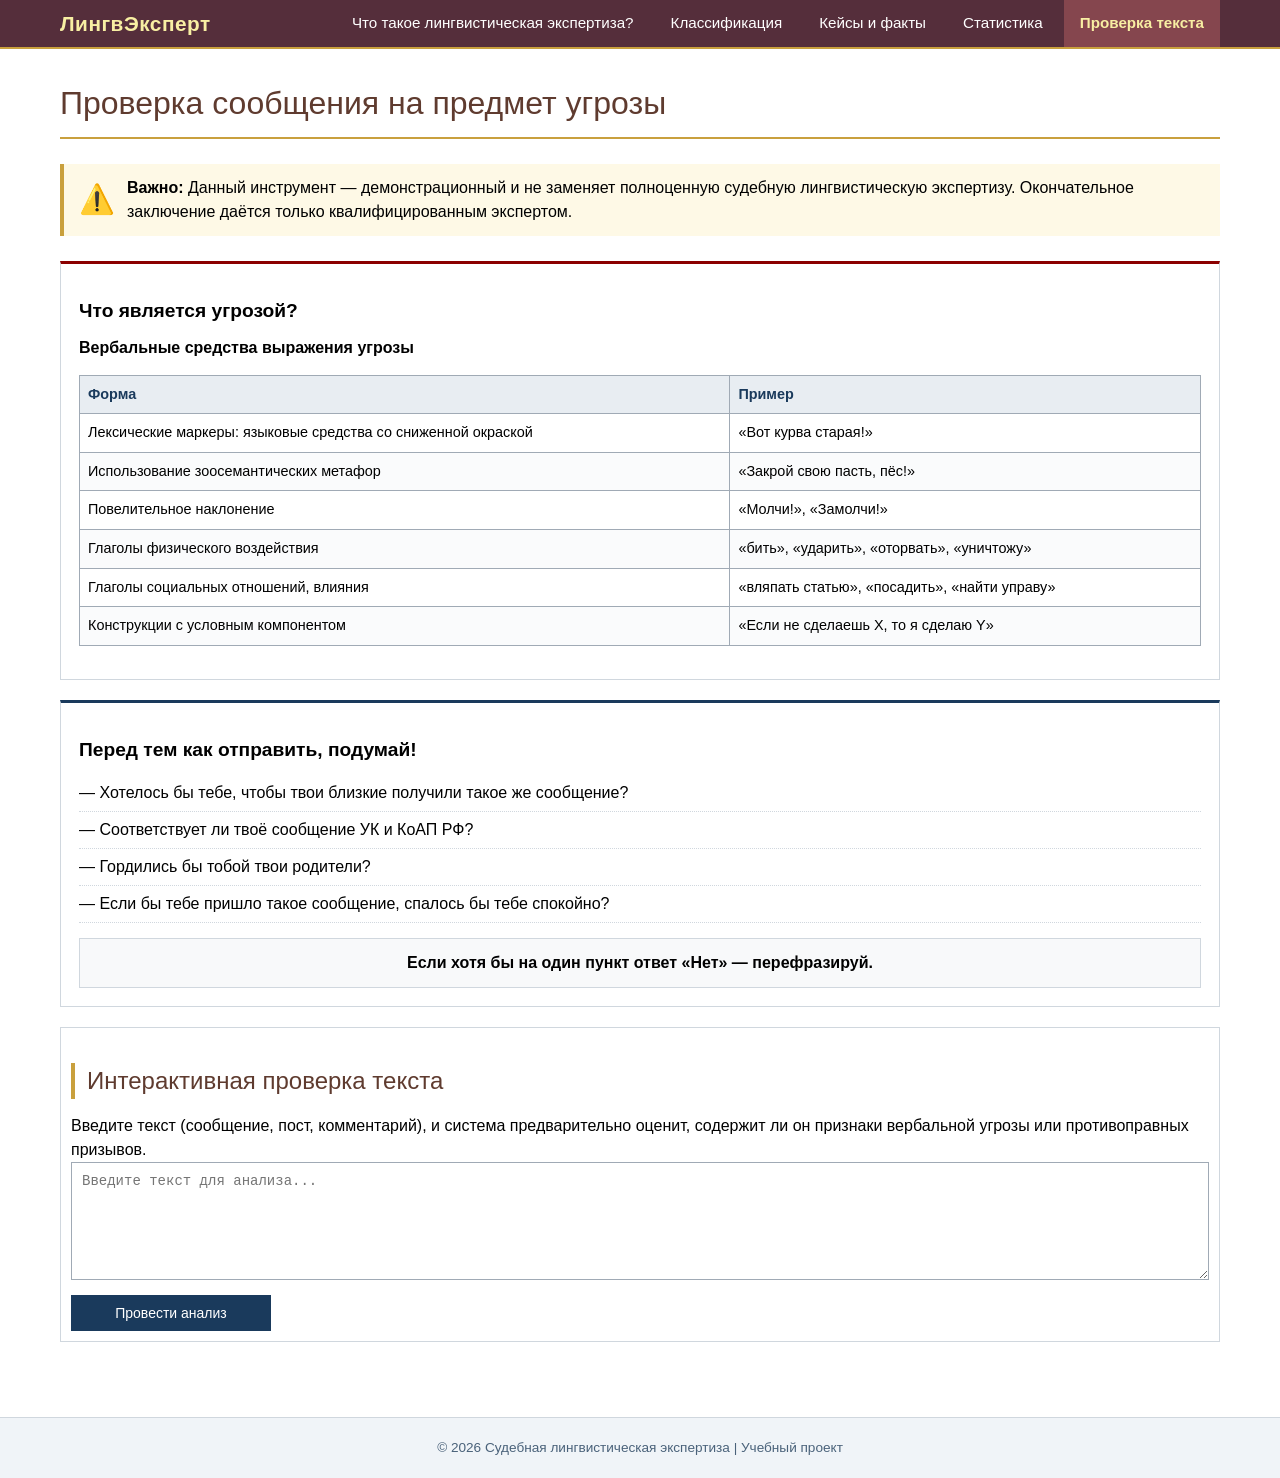
<file: analyzer.html>
<!DOCTYPE html>
<html lang="ru">
<head>
    <meta charset="UTF-8">
    <meta name="viewport" content="width=device-width, initial-scale=1.0">
    <title>Проверка текста на угрозы - ЛингвЭксперт</title>
    <link rel="stylesheet" href="style.css">
</head>
<body>
    <nav>
        <div class="nav-container">
            <div class="logo"> ЛингвЭксперт</div>
            <ul>
                <li><a href="index.html">Что такое лингвистическая экспертиза?</a></li>
                <li><a href="classification.html">Классификация</a></li>
                <li><a href="cases.html">Кейсы и факты</a></li>
                <li><a href="statistics.html">Статистика</a></li>
                <li><a href="analyzer.html" class="active">Проверка текста</a></li>
            </ul>
        </div>
    </nav>

    <main class="container">
        <h1> Проверка сообщения на предмет угрозы</h1>

        <div class="guide-warning">
            <span class="warning-icon">⚠️</span>
            <p><strong>Важно:</strong> Данный инструмент — демонстрационный и не заменяет полноценную судебную лингвистическую экспертизу. Окончательное заключение даётся только квалифицированным экспертом.</p>
        </div>
        
        <div class="guide-category red">
            <h3> Что является угрозой?</h3>
            <h4>Вербальные средства выражения угрозы</h4>
            <table class="guide-table">
                <thead>
                    <tr><th>Форма</th><th>Пример</th></tr>
                </thead>
                <tbody>
                    <tr><td>Лексические маркеры: языковые средства со сниженной окраской</th><td>«Вот курва старая!»</th></tr>
                    <tr><td>Использование зоосемантических метафор</th><td>«Закрой свою пасть, пёс!»</th></tr>
                    <tr><td>Повелительное наклонение</th><td>«Молчи!», «Замолчи!»</th></tr>
                    <tr><td>Глаголы физического воздействия</th><td>«бить», «ударить», «оторвать», «уничтожу»</th></tr>
                    <tr><td>Глаголы социальных отношений, влияния</th><td>«вляпать статью», «посадить», «найти управу»</th></tr>
                    <tr><td>Конструкции с условным компонентом</th><td>«Если не сделаешь Х, то я сделаю Y»</th></tr>
                </tbody>
            </table>
        </div>
        
        <div class="guide-category blue">
            <h3> Перед тем как отправить, подумай!</h3>
            <ul class="checklist">
                <li>— Хотелось бы тебе, чтобы твои близкие получили такое же сообщение?</li>
                <li>— Соответствует ли твоё сообщение УК и КоАП РФ?</li>
                <li>— Гордились бы тобой твои родители?</li>
                <li>— Если бы тебе пришло такое сообщение, спалось бы тебе спокойно?</li>
            </ul>
            <p class="checklist-note"><strong>Если хотя бы на один пункт ответ «Нет» — перефразируй.</strong></p>
        </div>
        
        <section class="analyzer-section">
            <h2> Интерактивная проверка текста</h2>
            <p class="analyzer-desc">Введите текст (сообщение, пост, комментарий), и система предварительно оценит, содержит ли он признаки вербальной угрозы или противоправных призывов.</p>
            
            <div class="analyzer-input">
                <textarea id="userText" rows="6" placeholder="Введите текст для анализа..."></textarea>
                <button id="analyzeBtn"> Провести анализ</button>
            </div>
            
            <div id="analysisResult" class="analysis-result" style="display: none;">
                <h3> Результат предварительного анализа:</h3>
                <div id="resultContent"></div>
            </div>
        </section>
    </main>

    <footer>
        <p>© 2026 Судебная лингвистическая экспертиза | Учебный проект</p>
    </footer>

    <script>

        const CONFIG = {
            markers: [
                { name: 'Прямые угрозы', weight: 30, list: ['уничтожу', 'убью', 'зарежу', 'пристрелю', 'взорву', 'подорву', 'растерзаю', 'ликвидирую', 'прикончу', 'задушу', 'забью', 'прибью', 'прирежу', 'изуродую', 'отрежу', 'изобью'] },
                { name: 'Косвенные угрозы', weight: 15, list: ['пожалеешь', 'последствия', 'будешь отвечать', 'расплатишься', 'тебе не поздоровится', 'ты ответишь', 'пеняй на себя'] },
                { name: 'Лексика насилия', weight: 20, list: ['смерть', 'кровь', 'убийство', 'насилие', 'расправа', 'возмездие', 'агрессия', 'жестокость'] },
                { name: 'Императивные маркеры', weight: 25, list: ['долой', 'вперёд', 'прочь', 'вон', 'хватит', 'требуется', 'следует', 'обязаны', 'должны', 'прекратите', 'перестаньте', 'отойди', 'уйди'] },
            ],
            highThreat: 60,
            mediumThreat: 30
        };
        
        function findMarkers(text, markersList) {
            return markersList.filter(marker => text.includes(marker));
        }

        function calculateThreatLevel(foundMarkers) {
            let level = 0;
            for (let i = 0; i < foundMarkers.length; i++) {
                level += foundMarkers[i].length * CONFIG.markers[i].weight;
            }
            return Math.min(level, 100);
        }

        function getThreatLevel(score) {
            if (score >= CONFIG.highThreat) {
                return { class: 'high', text: 'ВЫСОКИЙ', conclusion: 'Текст содержит явные признаки угрозы или призыва. Рекомендуется воздержаться от публикации.' };
            } else if (score >= CONFIG.mediumThreat) {
                return { class: 'medium', text: 'СРЕДНИЙ', conclusion: 'Текст содержит отдельные маркеры, которые могут быть интерпретированы как угроза.' };
            } else {
                return { class: 'low', text: 'НИЗКИЙ', conclusion: 'Явных признаков угрозы не обнаружено.' };
            }
        }

        function analyzeText() {

            const text = document.getElementById('userText').value;

            if (!text.trim()) {
                alert('Введите текст для анализа');
                return;
            }

            const lowerText = text.toLowerCase();

            const foundMarkers = CONFIG.markers.map(marker => findMarkers(lowerText, marker.list));

            const threatScore = calculateThreatLevel(foundMarkers);
            const threatInfo = getThreatLevel(threatScore);

            const markersReport = CONFIG.markers.map((marker, index) => {
                const found = foundMarkers[index];
                return found.length ? `<p><strong>${marker.name}:</strong> ${found.join(', ')}</p>` : '';
            }).join('');

            const hasAnyMarkers = CONFIG.markers.some((_, i) => foundMarkers[i].length > 0);
            const emptyReport = !hasAnyMarkers ? '<p>⚠️ Явных маркеров не обнаружено</p>' : '';

            document.getElementById('analysisResult').style.display = 'block';
            document.getElementById('resultContent').innerHTML = `
                <div class="threat-meter ${threatInfo.class}">
                    <span class="meter-label">Уровень угрозы: ${threatInfo.text}</span>
                    <div class="meter-bar">
                        <div class="meter-fill ${threatInfo.class}" style="width: ${threatScore}%"></div>
                    </div>
                    <span class="meter-value">${threatScore}%</span>
                </div>
                <div class="details">
                    <h4> Обнаруженные маркеры:</h4>
                    ${markersReport}
                    ${emptyReport}
                </div>
                <div class="conclusion ${threatInfo.class}">
                    <strong> Заключение:</strong> ${threatInfo.conclusion}
                </div>
                    `;
        }

                  document.getElementById('analyzeBtn').addEventListener('click', analyzeText);
        
    </script>
</body>
</html>
</file>
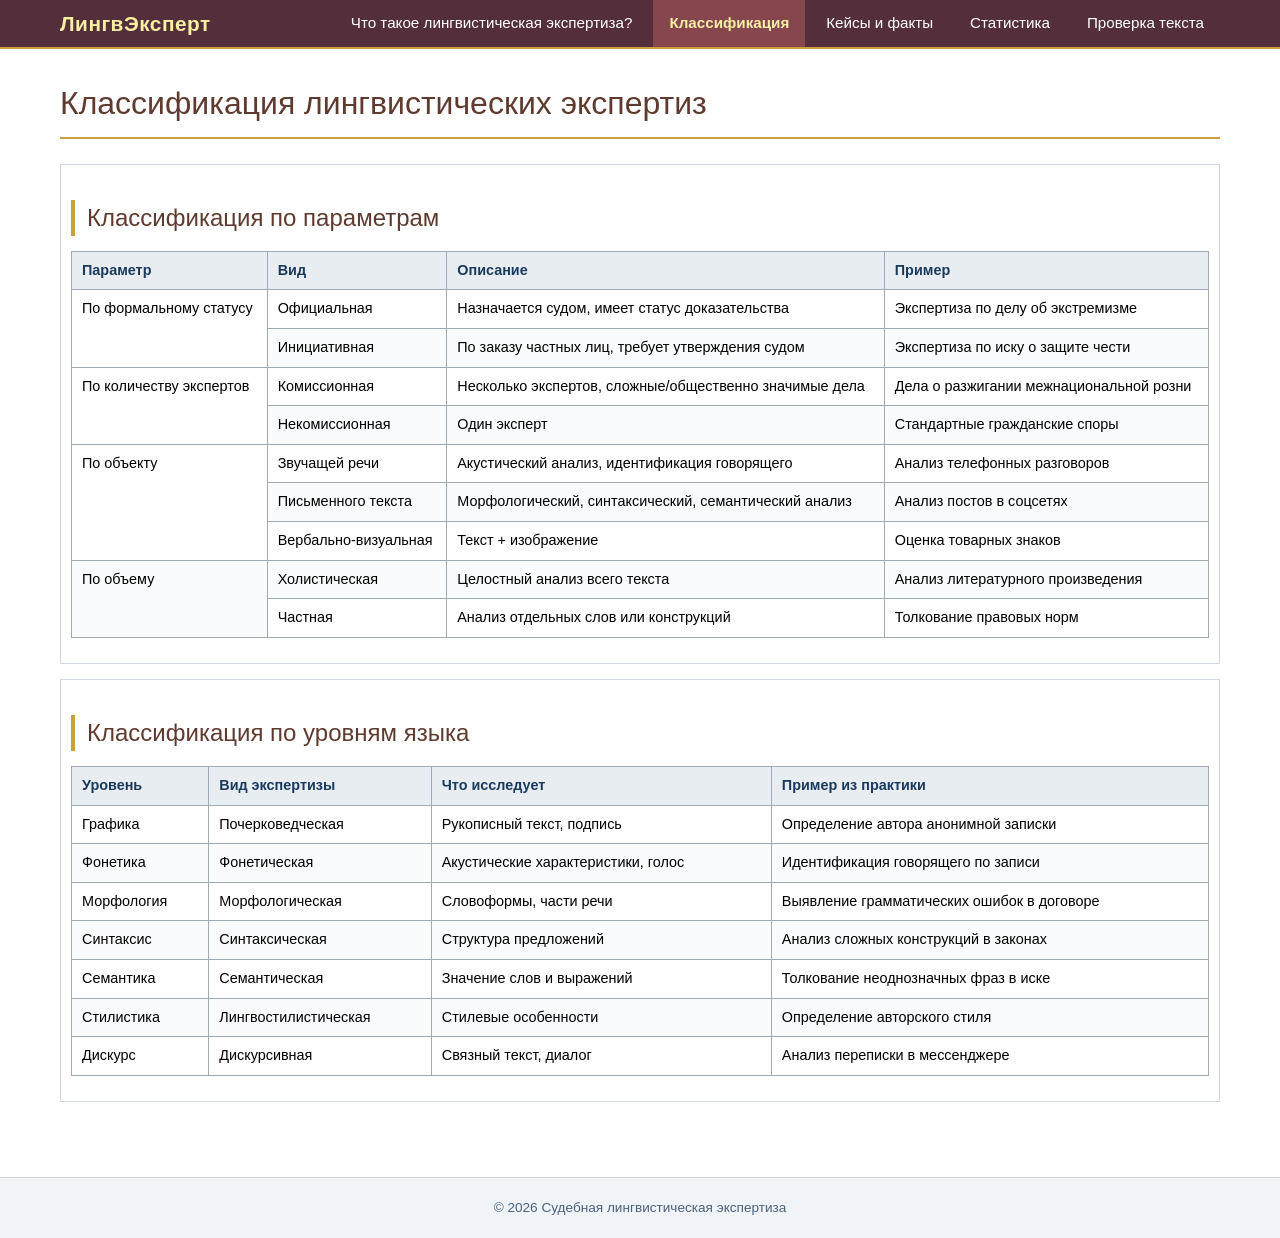
<file: classification.html>
<!DOCTYPE html>
<html lang="ru">
<head>
    <meta charset="UTF-8">
    <meta name="viewport" content="width=device-width, initial-scale=1.0">
    <title> Классификация экспертиз - ЛингвЭксперт </title>
    <link rel="stylesheet" href="style.css">
    <link rel="stylesheet" href="https://cdn.datatables.net/1.13.4/css/jquery.dataTables.min.css">
    <script src="https://code.jquery.com/jquery-3.6.0.min.js"></script>
    <script src="https://cdn.datatables.net/1.13.4/js/jquery.dataTables.min.js"></script>
</head>
<body>
    <nav>
        <div class="nav-container">
            <div class="logo"> ЛингвЭксперт</div>
            <ul>
                <li><a href="index.html">Что такое лингвистическая экспертиза?</a></li>
                <li><a href="classification.html" class="active">Классификация</a></li>
                <li><a href="cases.html">Кейсы и факты</a></li>
                <li><a href="statistics.html">Статистика</a></li>
                <li><a href="analyzer.html">Проверка текста</a></li>
            </ul>
        </div>
    </nav>

    <main class="container">
        <h1> Классификация лингвистических экспертиз</h1>
        
        <section class="table-section">
            <h2>Классификация по параметрам</h2>
            <table id="classifTable" class="display">
                <thead>
                    <tr><th>Параметр</th><th>Вид</th><th>Описание</th><th>Пример</th></tr>
                </thead>
                <tbody>
                    <tr><td rowspan="2">По формальному статусу</td><td>Официальная</td><td>Назначается судом, имеет статус доказательства</td><td>Экспертиза по делу об экстремизме</td></tr>
                    <tr><td>Инициативная</td><td>По заказу частных лиц, требует утверждения судом</td><td>Экспертиза по иску о защите чести</td></tr>
                    <tr><td rowspan="2">По количеству экспертов</td><td>Комиссионная</td><td>Несколько экспертов, сложные/общественно значимые дела</td><td>Дела о разжигании межнациональной розни</td></tr>
                    <tr><td>Некомиссионная</td><td>Один эксперт</td><td>Стандартные гражданские споры</td></tr>
                    <tr><td rowspan="3">По объекту</td><td>Звучащей речи</td><td>Акустический анализ, идентификация говорящего</td><td>Анализ телефонных разговоров</td></tr>
                    <tr><td>Письменного текста</td><td>Морфологический, синтаксический, семантический анализ</td><td>Анализ постов в соцсетях</td></tr>
                    <tr><td>Вербально-визуальная</td><td>Текст + изображение</td><td>Оценка товарных знаков</td></tr>
                    <tr><td rowspan="2">По объему</td><td>Холистическая</td><td>Целостный анализ всего текста</td><td>Анализ литературного произведения</td></tr>
                    <tr><td>Частная</td><td>Анализ отдельных слов или конструкций</td><td>Толкование правовых норм</td></tr>
                </tbody>
            </table>
        </section>

        <section class="table-section">
            <h2>Классификация по уровням языка</h2>
            <table id="langLevelTable" class="display">
                <thead>
                    <tr><th>Уровень</th><th>Вид экспертизы</th><th>Что исследует</th><th>Пример из практики</th></tr>
                </thead>
                <tbody>
                    <tr><td>Графика</td><td>Почерковедческая</td><td>Рукописный текст, подпись</td><td>Определение автора анонимной записки</td></tr>
                    <tr><td>Фонетика</td><td>Фонетическая</td><td>Акустические характеристики, голос</td><td>Идентификация говорящего по записи</td></tr>
                    <tr><td>Морфология</td><td>Морфологическая</td><td>Словоформы, части речи</td><td>Выявление грамматических ошибок в договоре</td></tr>
                    <tr><td>Синтаксис</td><td>Синтаксическая</td><td>Структура предложений</td><td>Анализ сложных конструкций в законах</td></tr>
                    <tr><td>Семантика</td><td>Семантическая</td><td>Значение слов и выражений</td><td>Толкование неоднозначных фраз в иске</td></tr>
                    <tr><td>Стилистика</td><td>Лингвостилистическая</td><td>Стилевые особенности</td><td>Определение авторского стиля</td></tr>
                    <tr><td>Дискурс</td><td>Дискурсивная</td><td>Связный текст, диалог</td><td>Анализ переписки в мессенджере</td></tr>
                </tbody>
            </table>
        </section>
    </main>

    <footer>
        <p>© 2026 Судебная лингвистическая экспертиза</p>
    </footer>
    </script>
</body>
</html>
</file>
<file: style.css>
* {
    margin: 0;
    padding: 0;
    box-sizing: border-box;
}

body {
    font-family: "Gill Sans", sans-serif;
    background: #ffffff;
    color: #000000;
    line-height: 1.5;
    font-size: 16px;
}


nav {
    background: #552E3B;
    padding: 0;
    position: sticky;
    top: 0;
    z-index: 100;
    border-bottom: 2px solid #c9a03d;
}

.nav-container {
    max-width: 1200px;
    margin: 0 auto;
    display: flex;
    justify-content: space-between;
    align-items: center;
    padding: 0 20px;
}

.logo {
    color: #F8EFA3;
    font-size: 1.3rem;
    font-weight: bold;
    font-family: Verdana, Geneva, sans-serif;
    letter-spacing: 0.5px;
}

nav ul {
    list-style: none;
    display: flex;
    gap: 5px;
    margin: 0;
    padding: 0;
}

nav a {
    color: #ffffff;
    text-decoration: none;
    font-size: 0.95rem;
    padding: 12px 16px;
    display: inline-block;
    transition: background 0.2s;
    font-family: Verdana, Geneva, sans-serif;
}

nav a:hover {
    background: #5F3B2F;
    text-decoration: underline;
}

nav a.active {
    background: #85464E;
    color: #F8EFA3;
    font-weight: bold;
}

/*основа */
.container {
    max-width: 1200px;
    margin: 0 auto;
    padding: 30px 20px;
}

/*заголовки*/
h1 {
    font-size: 2rem;
    font-weight: normal;
    color: #5F3B2F;
    border-bottom: 2px solid #c9a03d;
    padding-bottom: 10px;
    margin-bottom: 25px;
    font-family: Verdana, Geneva, sans-serif;
}

h2 {
    font-size: 1.5rem;
    font-weight: normal;
    color: #5F3B2F;
    border-left: 4px solid #c9a03d;
    padding-left: 12px;
    margin: 25px 0 15px 0;
    font-family: Verdana, Geneva, sans-serif;
}

h3 {
    font-size: 1.2rem;
    font-weight: bold;
    color: #000000;
    margin: 15px 0 10px 0;
}

h4 {
    font-size: 1rem;
    font-weight: bold;
    margin: 10px 0 8px 0;
}

/* ===== HERO (упрощённый) ===== */
.hero {
    background: #f0f4f8;
    padding: 30px;
    text-align: center;
    margin-bottom: 30px;
    border: 1px solid #d0d7de;
}

.hero h1 {
    border-bottom: none;
    margin-bottom: 10px;
    font-size: 2.2rem;
}

.subtitle {
    color: #4a627a;
    font-size: 1.1rem;
}


.definition-card, .history-section, .reasons-section, 
.stages-section, .table-section, .chart-section, 
.analyzer-section, .cases-section, .facts-section {
    background: #ffffff;
    padding: 10px;
    margin-bottom: 15px;
    border: 1px solid #d0d7de;
}

.stages-section {
    font-size: 14px;  
}

.highlight {
    background: #f8f9fa;
    border-left: 4px solid #c9a03d;
    padding: 12px 15px;
    margin-top: 15px;
}


.reasons-grid {
    display: grid;
    grid-template-columns: repeat(auto-fit, minmax(280px, 1fr));
    gap: 12px;
    margin-top: 15px;
}

.reason-card {
    background: #f8f9fa;
    padding: 12px 15px;
    border: 1px solid #e0e4e8;
    font-size: 0.95rem;
}

/*этапы*/
.stages-container {
    display: flex;
    flex-direction: column;
    gap: 15px;
    margin-top: 15px;
}

.stage {
    display: flex;
    gap: 15px;
    border: 1px solid #e0e4e8;
    padding: 15px;
}

.stage-num {
    width: 36px;
    height: 36px;
    background: #1a3a5c;
    color: white;
    text-align: center;
    line-height: 36px;
    font-weight: bold;
    flex-shrink: 0;
}

.stage-content {
    flex: 1;
}

.stage-example {
    background: #f8f9fa;
    padding: 8px 12px;
    margin-top: 10px;
    font-size: 0.9rem;
    border-left: 3px solid #c9a03d;
}

/* для картинок*/
.image-section {
    margin-bottom: 25px;
}

.image-grid {
    display: grid;
    grid-template-columns: repeat(auto-fit, minmax(280px, 1fr));
    gap: 20px;
}

.image-card {
    border: 1px solid #d0d7de;
    padding: 8px;
    background: #ffffff;
}

.image-card img {
    width: 100%;
    height: 180px;
    object-fit: cover;
}

.image-card p {
    padding: 10px;
    text-align: center;
    font-size: 0.9rem;
}

/* табличк */
table {
    width: 100%;
    border-collapse: collapse;
    margin: 15px 0;
    font-size: 0.9rem;
}

th, td {
    border: 1px solid #a0aab5;
    padding: 8px 10px;
    text-align: left;
    vertical-align: top;
}

th {
    background: #e8edf2;
    font-weight: bold;
    color: #1a3a5c;
}

tr:nth-child(even) {
    background: #fafbfc;
}


.dataTables_wrapper .dataTables_length,
.dataTables_wrapper .dataTables_filter,
.dataTables_wrapper .dataTables_info,
.dataTables_wrapper .dataTables_paginate {
    font-size: 0.85rem;
    margin: 10px 0;
}

/*кейсы */
.case-card {
    display: flex;
    gap: 15px;
    border: 1px solid #d0d7de;
    padding: 18px;
    margin-bottom: 15px;
}

.case-icon {
    font-size: 2rem;
    flex-shrink: 0;
}

.case-content h3 {
    margin-top: 0;
    color: #1a3a5c;
}

/* интересные факты*/
.facts-grid {
    display: grid;
    grid-template-columns: repeat(auto-fit, minmax(260px, 1fr));
    gap: 12px;
    margin-top: 15px;
}

.fact-card {
    display: flex;
    align-items: center;
    gap: 12px;
    border: 1px solid #e0e4e8;
    padding: 12px;
    background: #ffffff;
}

.fact-number {
    width: 28px;
    height: 28px;
    background: #1a3a5c;
    color: white;
    text-align: center;
    line-height: 28px;
    font-weight: bold;
    flex-shrink: 0;
}

/* памятка */
.analyzer-input {
    display: flex;
    flex-direction: column;
    gap: 15px;
}

.analyzer-input textarea {
    width: 100%;
    padding: 10px;
    border: 1px solid #a0aab5;
    font-family: 'Courier New', monospace;
    font-size: 14px;
    resize: vertical;
}

.analyzer-input button {
    background: #1a3a5c;
    color: white;
    border: none;
    padding: 10px 20px;
    width: 200px;
    font-size: 14px;
    cursor: pointer;
    font-family: Verdana, Geneva, sans-serif;
}

.analyzer-input button:hover {
    background: #0f2b44;
}

.analysis-result {
    margin-top: 25px;
    padding: 15px;
    border: 1px solid #d0d7de;
}

.threat-meter {
    text-align: center;
    margin-bottom: 20px;
}

.meter-label {
    font-weight: bold;
    margin-bottom: 8px;
}

.meter-bar {
    height: 24px;
    background: #e0e4e8;
    width: 100%;
    margin: 5px 0;
}

.meter-fill {
    height: 100%;
    width: 0%;
}

.meter-fill.high { background: #8b0000; }
.meter-fill.medium { background: #cd853f; }
.meter-fill.low { background: #2e6b2e; }

.meter-value {
    font-weight: bold;
}

.details {
    margin: 15px 0;
    padding: 12px;
    background: #f8f9fa;
    border: 1px solid #e0e4e8;
}

.details p {
    margin: 5px 0;
}

.conclusion {
    padding: 12px;
    margin-top: 15px;
}

.conclusion.high { background: #fce4e4; border-left: 4px solid #8b0000; }
.conclusion.medium { background: #fef4e8; border-left: 4px solid #cd853f; }
.conclusion.low { background: #e8f0e8; border-left: 4px solid #2e6b2e; }

.analyzer-note {
    margin-top: 15px;
    padding: 12px;
    background: #f8f9fa;
    border: 1px solid #e0e4e8;
    font-size: 0.85rem;
}

/* ===== ПАМЯТКА ===== */
.guide-warning {
    background: #fef9e6;
    border-left: 4px solid #c9a03d;
    padding: 12px 15px;
    display: flex;
    align-items: center;
    gap: 12px;
    margin-bottom: 25px;
}

.warning-icon {
    font-size: 1.8rem;
}

.guide-category {
    border: 1px solid #d0d7de;
    padding: 18px;
    margin-bottom: 20px;
}

.guide-category.red { border-top: 3px solid #8b0000; }
.guide-category.green { border-top: 3px solid #2e6b2e; }
.guide-category.blue { border-top: 3px solid #1a3a5c; }

.guide-table {
    width: 100%;
    border-collapse: collapse;
    margin: 15px 0;
    font-size: 0.9rem;
}

.guide-table th, .guide-table td {
    border: 1px solid #a0aab5;
    padding: 8px;
}

.guide-table th {
    background: #e8edf2;
}

.marker-grid {
    display: flex;
    flex-wrap: wrap;
    gap: 10px;
    margin: 15px 0;
}

.marker-badge {
    padding: 4px 12px;
    font-size: 0.85rem;
    border: 1px solid #a0aab5;
}

.marker-badge.danger { background: #fce4e4; border-color: #8b0000; }
.marker-badge.warning { background: #fef4e8; border-color: #cd853f; }
.marker-badge.caution { background: #fef9e6; border-color: #c9a03d; }

.checklist {
    list-style: none;
    padding: 0;
}

.checklist li {
    padding: 6px 0;
    border-bottom: 1px dotted #d0d7de;
}

.checklist-note {
    margin-top: 15px;
    padding: 12px;
    background: #f8f9fa;
    text-align: center;
    border: 1px solid #d0d7de;
}

/*низ */
footer {
    background: #f0f4f8;
    text-align: center;
    padding: 20px;
    margin-top: 30px;
    border-top: 1px solid #d0d7de;
    font-size: 0.85rem;
    color: #4a627a;
}


/*кейсы с фотками */
.case-card {
    display: flex;
    gap: 25px;
    border: 1px solid #d0d7de;
    padding: 20px;
    margin-bottom: 25px;
    background: #ffffff;
}

.case-image {
    flex-shrink: 0;
    width: 280px;
}

.case-image img {
    width: 100%;
    height: auto;
    border-radius: 4px;
    border: 1px solid #d0d7de;
}

.case-content {
    flex: 1;
}

.case-content h3 {
    margin-top: 0;
    color: #1a3a5c;
}

.case-content blockquote {
    margin: 15px 0;
    padding: 10px 15px;
    background: #f8f9fa;
    border-left: 4px solid #c9a03d;
    font-style: italic;
}
</file>
